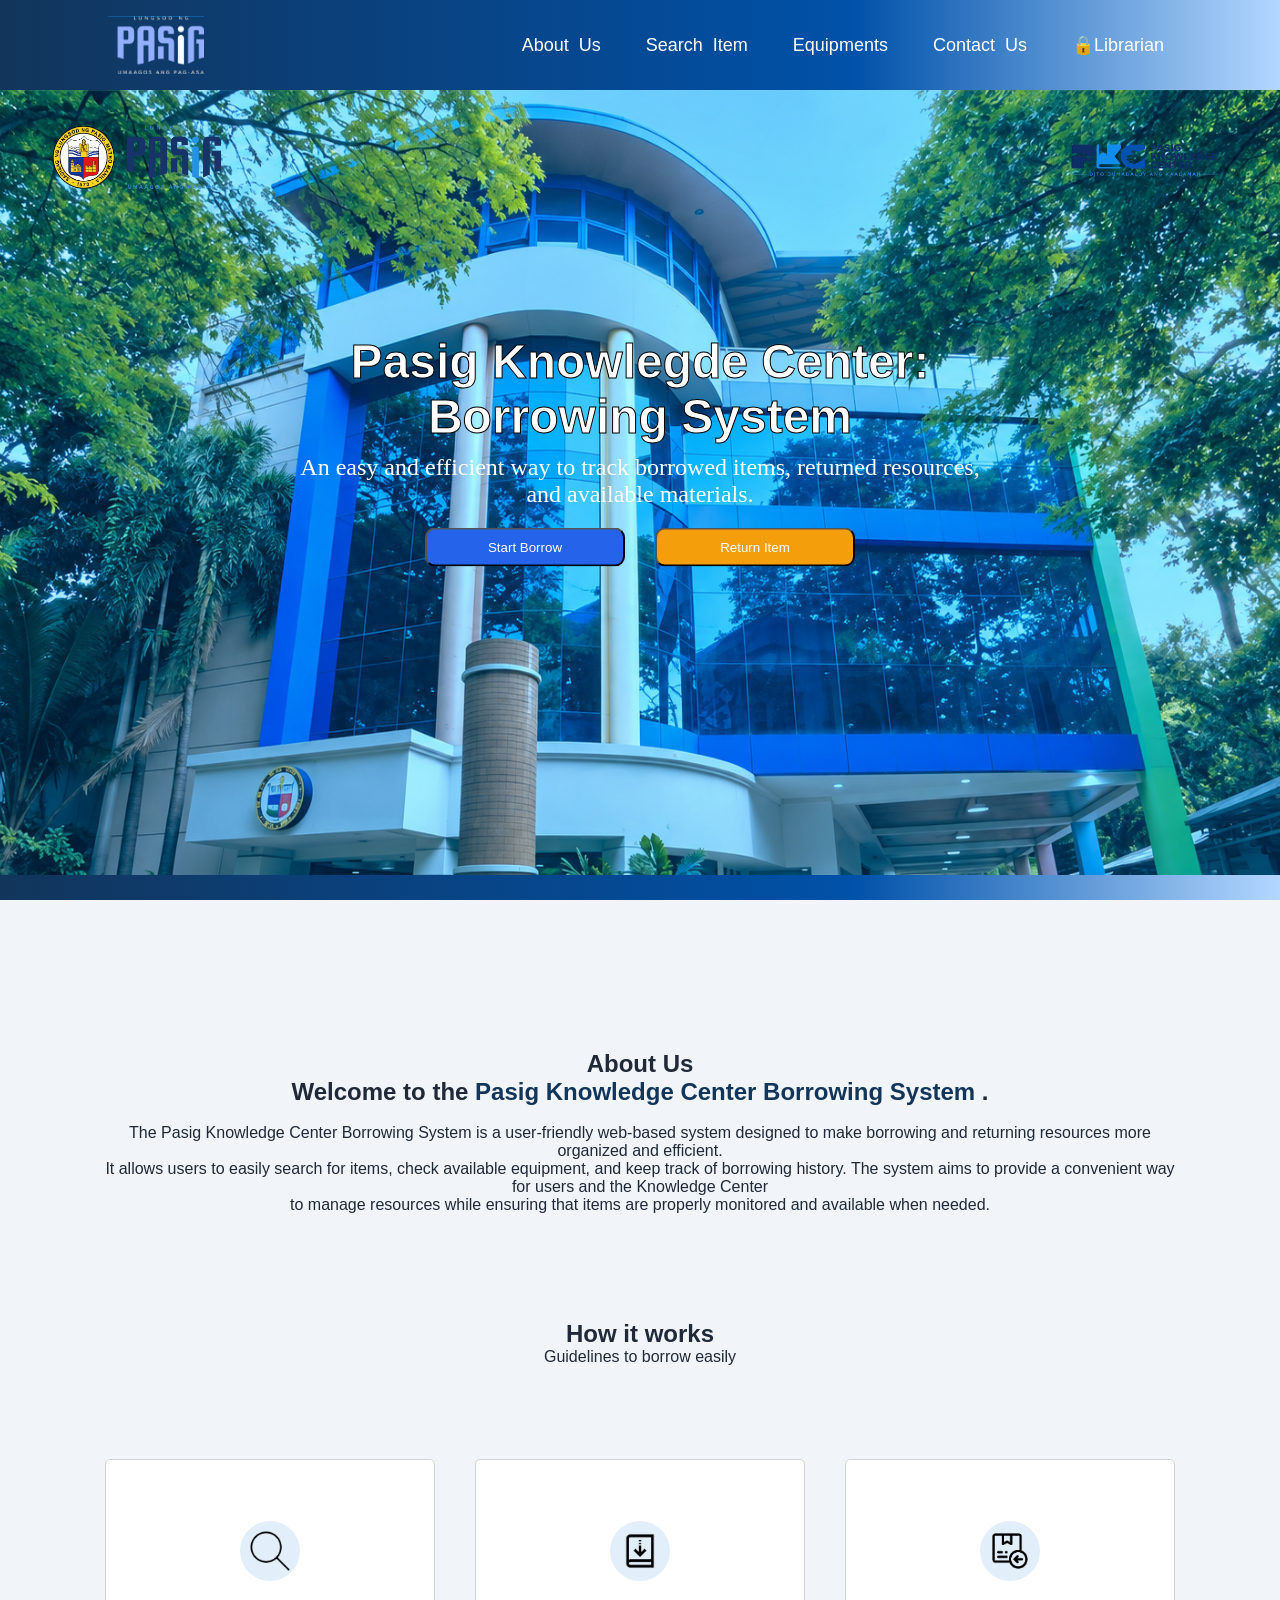
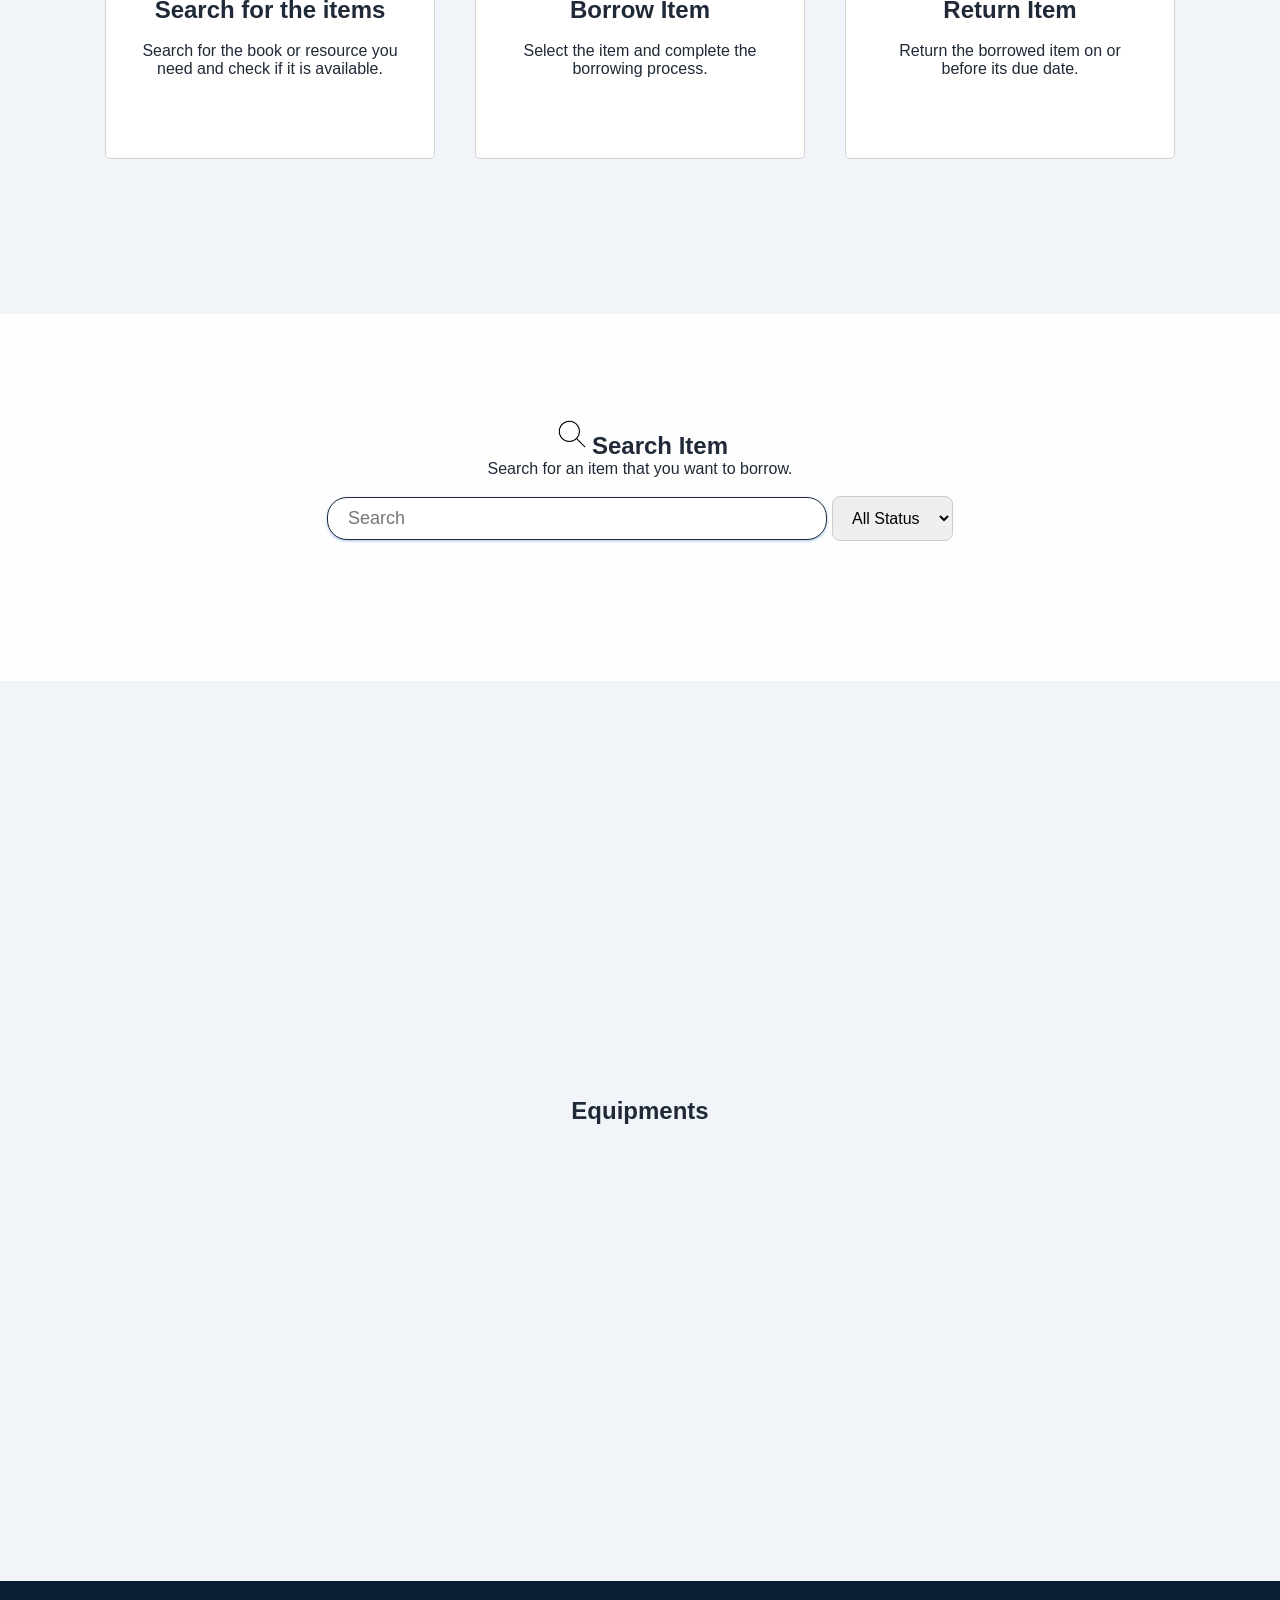
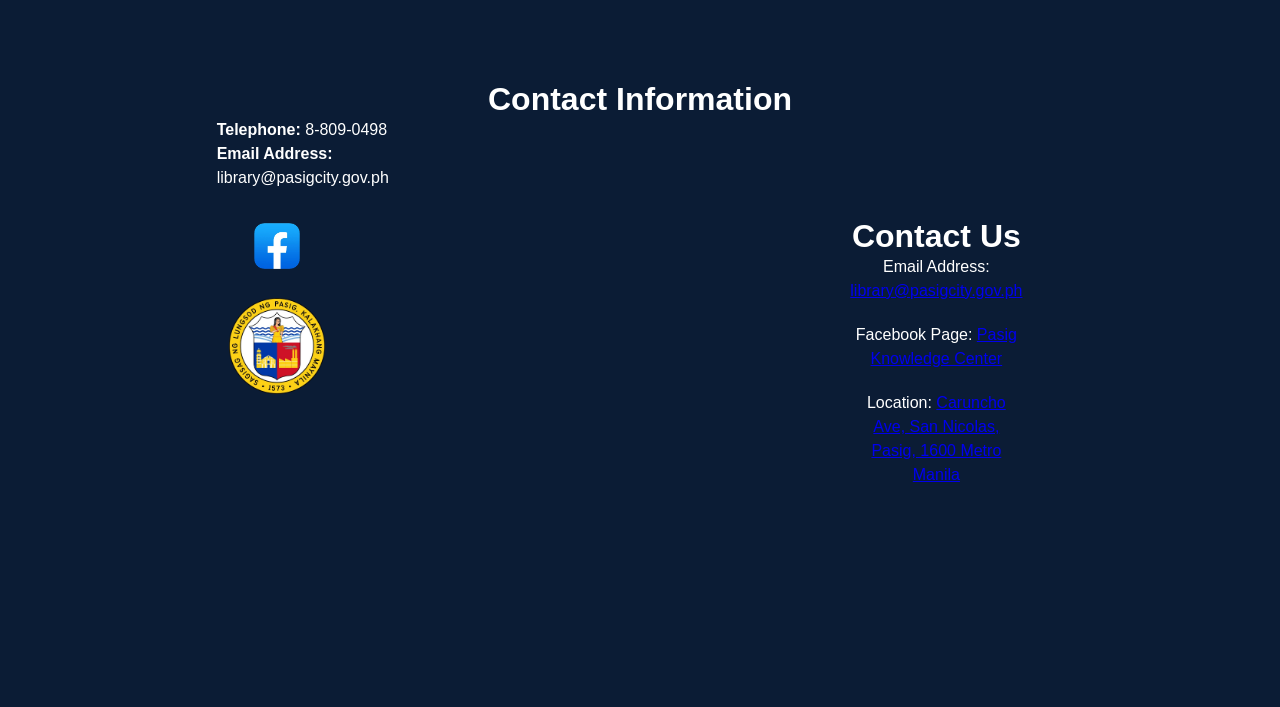
<file: index.html>
<!DOCTYPE html>
<html lang="en">
<head>
    <meta charset="UTF-8">
    <meta name="viewport" content="width=device-width, initial-scale=1.0">
    <link rel="stylesheet" href="style.css">
    <title>Borrowing System</title>
</head>
<body>
    <div class="banner">
        <div class="navbar"> 
            <img src="pasiglogo.png">
            <nav class="menu">
                <a href="#about">About Us</a>
                <a href="#search">Search Item</a>
                <a href="#equip">Equipments</a>
                <a href="#contact">Contact Us</a>
                <a href="library-update.html">🔒Librarian</a>
            </nav>
        </div>

        <!--Cover Page-->
        <div class="cover">
            <div class="background-image">
                <img src="covering.png"> 
            </div>
            <div class="pasig-logo">
                <img src="twologos.png">
                <img src="pkc.png">
            </div>

            <!--Cover Content-->
            <div class="cover-content">
                <h1>Pasig Knowlegde Center:
                    <br>
                     Borrowing System
                </h1>

                <p>
                    An easy and efficient way to track borrowed items,
                    returned resources, 
                    <br>
                    and available materials.
                </p>

                <!--Button-->
                <div class="cover-buttons">
                    <input type="button" value="Start Borrow" onclick="startBorrowbtn()">
                    <input type="button" value="Return Item" onclick="returnBorrowbtn()">    
                </div>
                    
            </div>
        </div>
    </div>

    <section id="about" class="section">
        <div class="section-content">
            <div class="about-content">
                <h1>About Us</h1>
                <h2>Welcome to the <strong style="color: #12355b;"> Pasig Knowledge Center
                Borrowing System</strong> .</h2><br>
                <p>
                    The Pasig Knowledge Center Borrowing System is a user-friendly web-based system designed 
                    to make borrowing and returning resources more organized and efficient. 
                <br>
                    It allows users to easily search for items, check available equipment, and keep track of borrowing history. 
                    The system aims to provide a convenient way for users and the Knowledge Center 
                <br>
                    to manage resources while ensuring that items are properly monitored and available when needed.
                </p><br>
            </div>

            <br>
            <h1> How it works</h1>
                <p> Guidelines to borrow easily </p><br>
            <div class="guidelines">
                <div class="step-card">
                    <div class="icon">
                        <img src="search.png">
                    </div>
                    <h2> Search for the items</h2><br>
                    <p>Search for the book or resource you need and check if it is available.</p>
                </div>
                <div class="step-card">
                    <div class="icon">
                        <img src="borrow.png">
                    </div>
                    <h2> Borrow Item</h2><br>
                    <p>Select the item and complete the borrowing process.</p>
                </div>
                <div class="step-card">
                    <div class="icon">
                        <img src="return.png">
                    </div>
                    <h2> Return Item</h2><br>
                    <p>Return the borrowed item on or before its due date.</p>
                </div>
            </div>

        </div>
    </section>

    <section id="search" class="section">
        <div class="section-content">
            <div class="search-container">
                <h1><img src="search.png">Search Item</h1>
                <p> Search for an item that you want to borrow.</p><br>
                <div class="search-head">
                    <div class="search-controls">
                        <input type="search" id="search-item" placeholder="Search">
                        <select id="item-status">
                            <option value="all"> All Status</option>
                            <option value="available"> Available </option>
                            <option value="borrowed"> Borrowed</option>
                        </select>
                    </div>
                </div>
            </div>
            

            <!--list of items-->
            <div class="item-list" id="homeItems"></div>
            <!--NOT FOUND-->
            <p id="noResults"> No items Found.</p>
        </div>
    </section>

    <section id="equip" class="section">
        <div class="section-content">
            <div class="equip-container">
                <h1>Equipments</h1>
            </div>
            <!-- Equipment Cards -->
             <div class="equip-list" id="homeEquipments"></div>
        </div>
    </section>


    <section id="contact" class="section">
        <div class="section-content">
            <div class="contactUs-container">
                <h1>Contact Information</h1>
                <div class="contact-content">
                    <div class="Phonecontact">
                        <p><strong>Telephone:</strong> 8-809-0498<br>
                            <strong>Email Address:</strong> library@pasigcity.gov.ph
                        </p>
                        <a href="https://www.facebook.com/profile.php?id=61583288685740" title="Go to facebook">
                            <img src="fblogo.png" alt="facebook Page">
                        </a>
                        <br>
                        <img src="psgseal.png">
                    </div>
                    <div class="contactInfo">
            <section id="contact" class="section">
                <div class="section-content">
                    <center><h1>Contact Us</h1> </center>
                    <p>Email Address: <a href="library@pasigcity.gov.ph">library@pasigcity.gov.ph</a></p>
                    <p>Facebook Page: <a href="https://www.facebook.com/profile.php?id=61583288685740" target="_blank">Pasig Knowledge Center</a></p> 
                    <p>Location: <a href="https://www.google.com/maps/place/Pasig+Knowledge+Center/@14.5611719,121.0783257,17z/
                    data=!3m1!4b1!4m6!3m5!1s0x3397c878bbee221b:0x4025cbb80e104ddd!8m2!3d14.5611719!4d121.0783257!16s%2Fg%2F1tczg_v4?
                    entry=ttu&g_ep=EgoyMDI2MDkzMC4wIKXMDSoASAFQAw%3D%3D" target="_blank">Caruncho Ave, San Nicolas, Pasig, 1600 Metro Manila</a></p>
           
                </div>
            </section>
                </div>
            </div>
        </div>
    </section>
    <script src="script.js"></script>
</body>
</html>
</file>
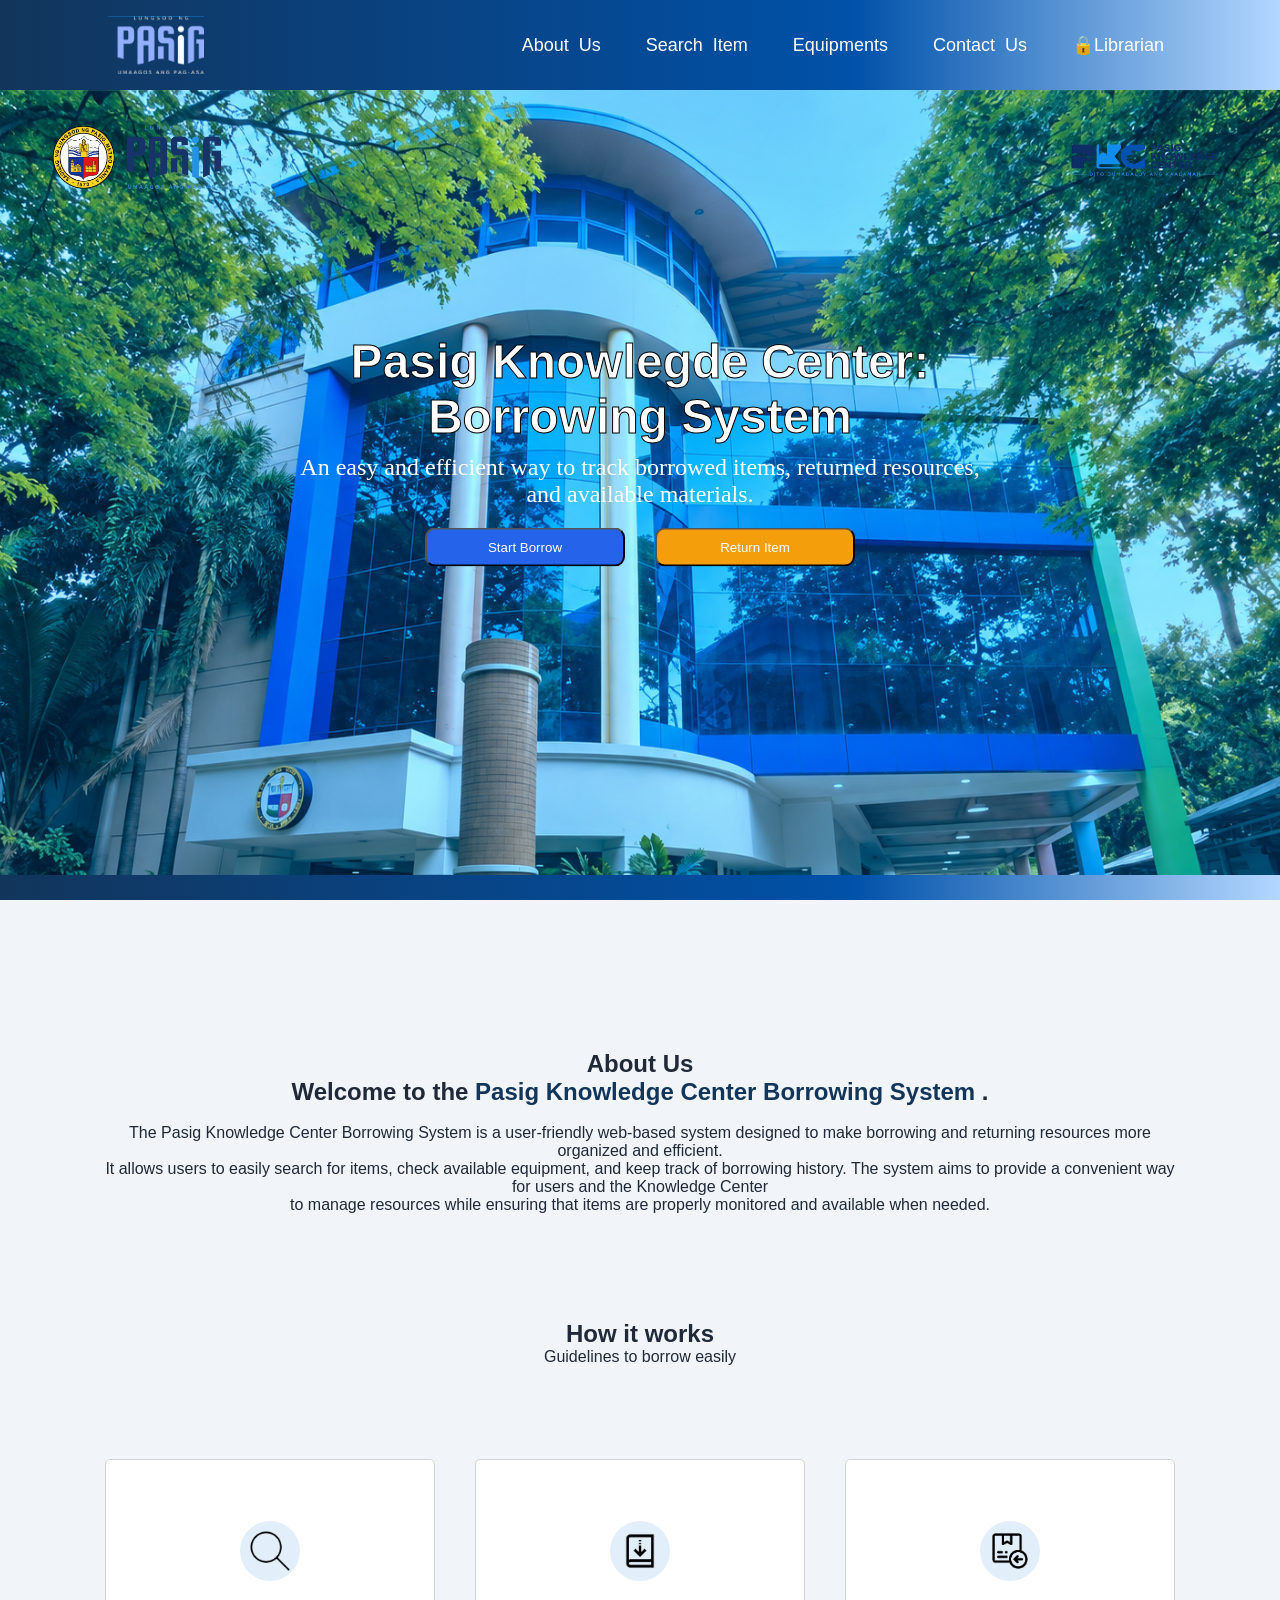
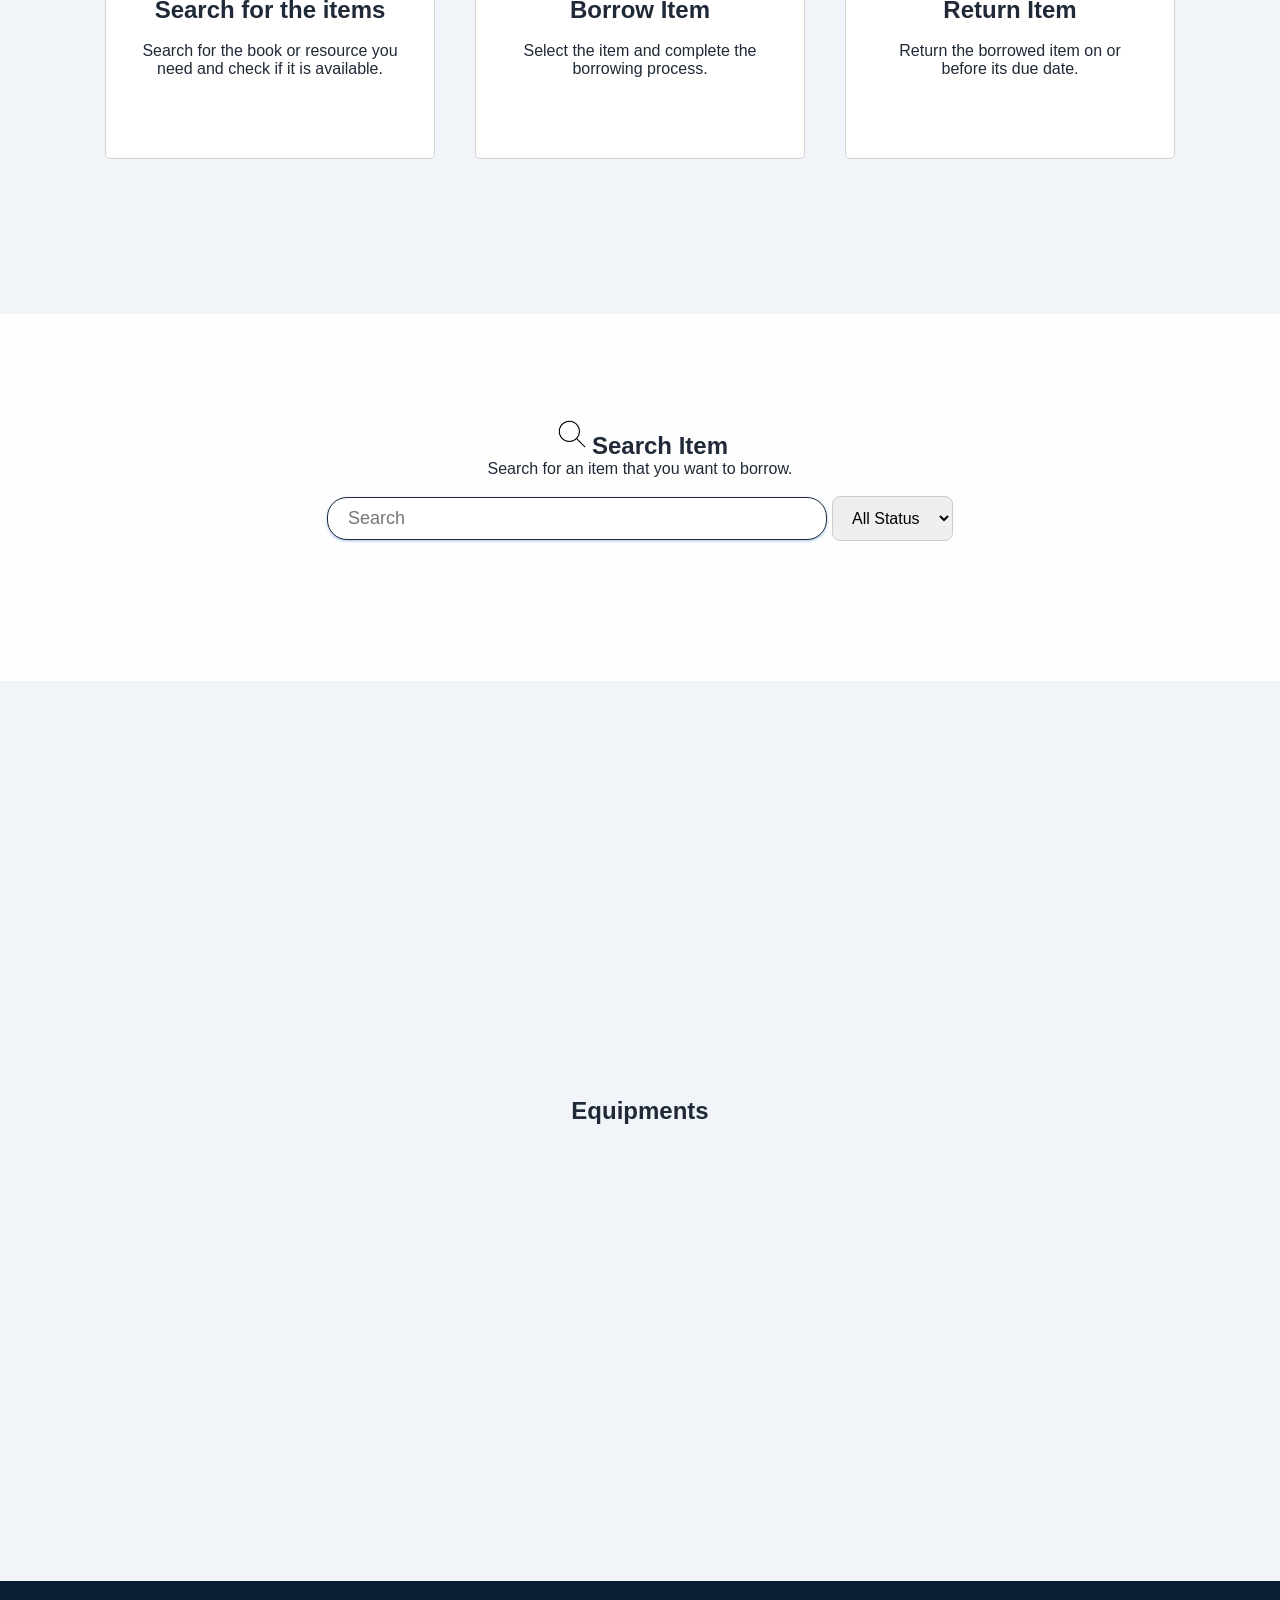
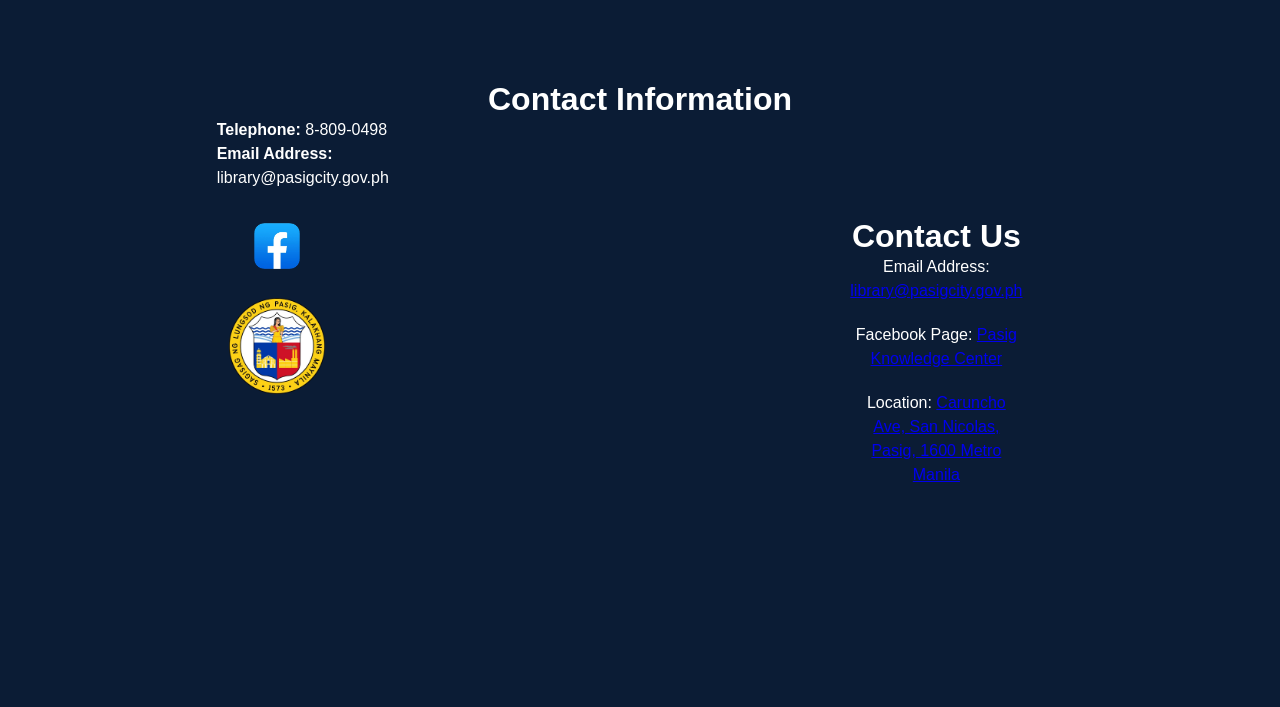
<file: School Borrowing System(100%)/index.html>
<!DOCTYPE html>
<html lang="en">
<head>
    <meta charset="UTF-8">
    <meta name="viewport" content="width=device-width, initial-scale=1.0">
    <link rel="stylesheet" href="style.css">
    <title>Borrowing System</title>
</head>
<body>
    <div class="banner">
        <div class="navbar"> 
            <img src="pasiglogo.png">
            <nav class="menu">
                <a href="#about">About Us</a>
                <a href="#search">Search Item</a>
                <a href="#equip">Equipments</a>
                <a href="#contact">Contact Us</a>
                <a href="library-update.html">🔒Librarian</a>
            </nav>
        </div>

        <!--Cover Page-->
        <div class="cover">
            <div class="background-image">
                <img src="covering.png"> 
            </div>
            <div class="pasig-logo">
                <img src="twologos.png">
                <img src="pkc.png">
            </div>

            <!--Cover Content-->
            <div class="cover-content">
                <h1>Pasig Knowlegde Center:
                    <br>
                     Borrowing System
                </h1>

                <p>
                    An easy and efficient way to track borrowed items,
                    returned resources, 
                    <br>
                    and available materials.
                </p>

                <!--Button-->
                <div class="cover-buttons">
                    <input type="button" value="Start Borrow" onclick="startBorrowbtn()">
                    <input type="button" value="Return Item" onclick="returnBorrowbtn()">    
                </div>
                    
            </div>
        </div>
    </div>

    <section id="about" class="section">
        <div class="section-content">
            <div class="about-content">
                <h1>About Us</h1>
                <h2>Welcome to the <strong style="color: #12355b;"> Pasig Knowledge Center
                Borrowing System</strong> .</h2><br>
                <p>
                    The Pasig Knowledge Center Borrowing System is a user-friendly web-based system designed 
                    to make borrowing and returning resources more organized and efficient. 
                <br>
                    It allows users to easily search for items, check available equipment, and keep track of borrowing history. 
                    The system aims to provide a convenient way for users and the Knowledge Center 
                <br>
                    to manage resources while ensuring that items are properly monitored and available when needed.
                </p><br>
            </div>

            <br>
            <h1> How it works</h1>
                <p> Guidelines to borrow easily </p><br>
            <div class="guidelines">
                <div class="step-card">
                    <div class="icon">
                        <img src="search.png">
                    </div>
                    <h2> Search for the items</h2><br>
                    <p>Search for the book or resource you need and check if it is available.</p>
                </div>
                <div class="step-card">
                    <div class="icon">
                        <img src="borrow.png">
                    </div>
                    <h2> Borrow Item</h2><br>
                    <p>Select the item and complete the borrowing process.</p>
                </div>
                <div class="step-card">
                    <div class="icon">
                        <img src="return.png">
                    </div>
                    <h2> Return Item</h2><br>
                    <p>Return the borrowed item on or before its due date.</p>
                </div>
            </div>

        </div>
    </section>

    <section id="search" class="section">
        <div class="section-content">
            <div class="search-container">
                <h1><img src="search.png">Search Item</h1>
                <p> Search for an item that you want to borrow.</p><br>
                <div class="search-head">
                    <div class="search-controls">
                        <input type="search" id="search-item" placeholder="Search">
                        <select id="item-status">
                            <option value="all"> All Status</option>
                            <option value="available"> Available </option>
                            <option value="borrowed"> Borrowed</option>
                        </select>
                    </div>
                </div>
            </div>
            

            <!--list of items-->
            <div class="item-list" id="homeItems"></div>
            <!--NOT FOUND-->
            <p id="noResults"> No items Found.</p>
        </div>
    </section>

    <section id="equip" class="section">
        <div class="section-content">
            <div class="equip-container">
                <h1>Equipments</h1>
            </div>
            <!-- Equipment Cards -->
             <div class="equip-list" id="homeEquipments"></div>
        </div>
    </section>


    <section id="contact" class="section">
        <div class="section-content">
            <div class="contactUs-container">
                <h1>Contact Information</h1>
                <div class="contact-content">
                    <div class="Phonecontact">
                        <p><strong>Telephone:</strong> 8-809-0498<br>
                            <strong>Email Address:</strong> library@pasigcity.gov.ph
                        </p>
                        <a href="https://www.facebook.com/profile.php?id=61583288685740" title="Go to facebook">
                            <img src="fblogo.png" alt="facebook Page">
                        </a>
                        <br>
                        <img src="psgseal.png">
                    </div>
                    <div class="contactInfo">
            <section id="contact" class="section">
                <div class="section-content">
                    <center><h1>Contact Us</h1> </center>
                    <p>Email Address: <a href="library@pasigcity.gov.ph">library@pasigcity.gov.ph</a></p>
                    <p>Facebook Page: <a href="https://www.facebook.com/profile.php?id=61583288685740" target="_blank">Pasig Knowledge Center</a></p> 
                    <p>Location: <a href="https://www.google.com/maps/place/Pasig+Knowledge+Center/@14.5611719,121.0783257,17z/
                    data=!3m1!4b1!4m6!3m5!1s0x3397c878bbee221b:0x4025cbb80e104ddd!8m2!3d14.5611719!4d121.0783257!16s%2Fg%2F1tczg_v4?
                    entry=ttu&g_ep=EgoyMDI2MDkzMC4wIKXMDSoASAFQAw%3D%3D" target="_blank">Caruncho Ave, San Nicolas, Pasig, 1600 Metro Manila</a></p>
           
                </div>
            </section>
                </div>
            </div>
        </div>
    </section>
    <script src="script.js"></script>
</body>
</html>
</file>
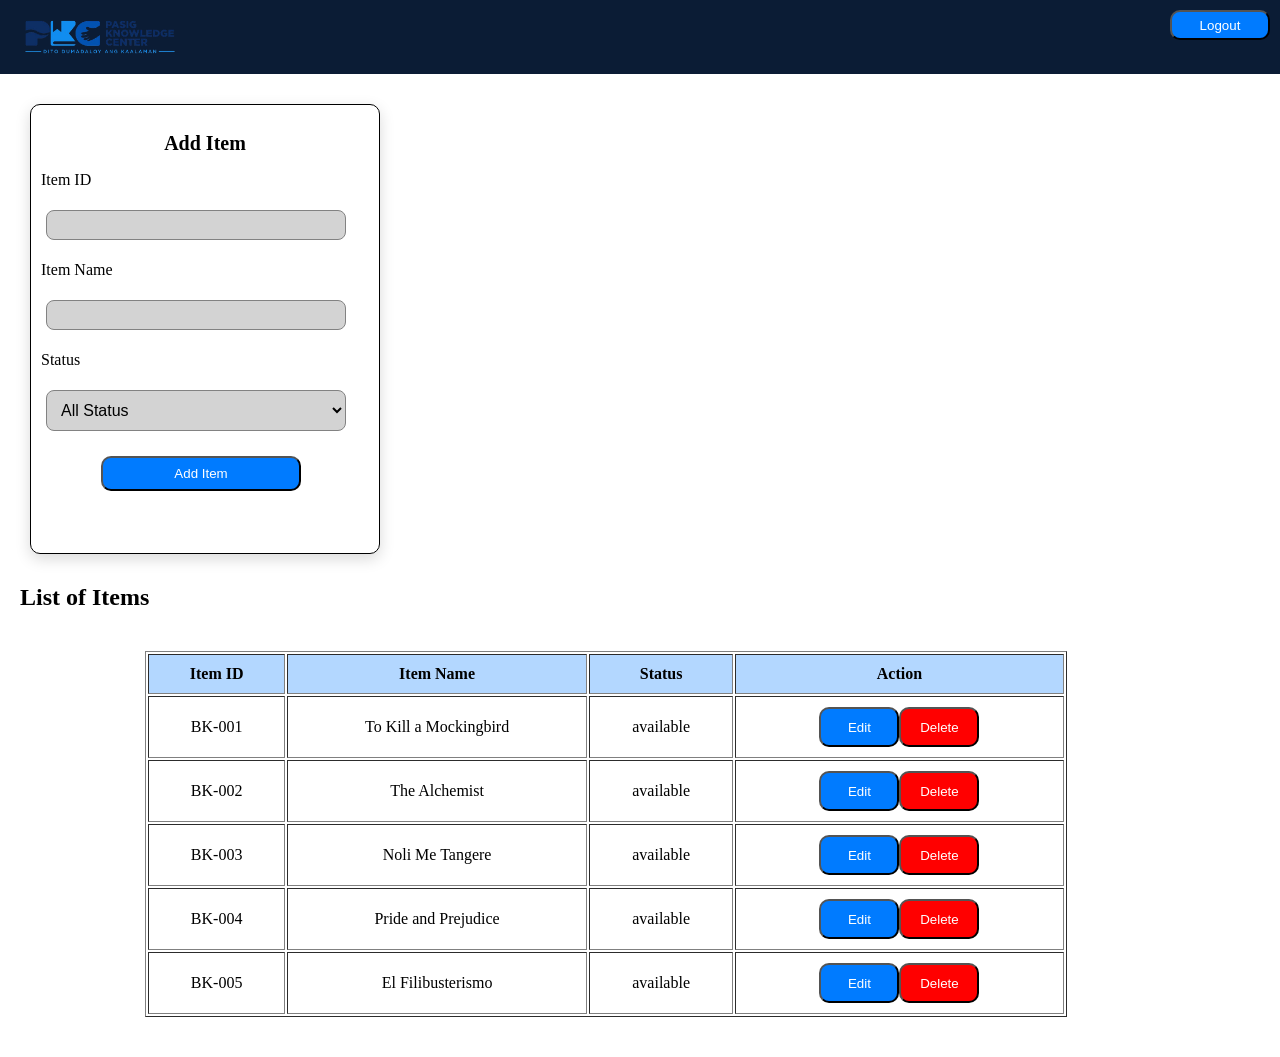
<file: library-update.html>
<html>
    <body>
        
        <style>
            body {
                margin: 0;
                padding: 0;
            }
            .lib-banner {
                background-color: #0B1C35;
                display: flex;
                justify-content: space-between;
                padding: 0;
                margin-top: 0;
            }
            .lib-banner img {
                width: 200px;
            }
            .lib-banner input {
                width: 100px;
                height: 30px;
                padding: 0;
                margin: 10px;
                justify-content: center;
                align-items: center;
                text-align: center;
                background-color: #007bff;
                color: white;
                border-radius: 10px;
            }
            .dashboard h1 {
                padding: 0px;
                margin: 20px;
                font-family: 'Times New Roman', Times, serif;
                font-size: 24px;
            }
            thead {
                background-color: #b3d7ff;
                text-align: center;
                justify-content: center;
                padding: 10px;
                margin: 10px;
            }
            table {
                width: 80%;
                justify-content: center;
                text-align: center;
                align-items: center;
                margin: 10px;
            }
            .table {
                width: 90%;
                display: flex;
                justify-content: center;
                padding: 10px;
                margin: 20px 20px;
                align-items: center;
            }
            tbody input:first-child {
                background-color: #007bff;
                width: 80px;
                height: 40px;
                color: white;
                border-radius: 10px;
            }
            tbody input:last-child{
                background-color: red;
                width: 80px;
                height: 40px;
                color: white;
                border-radius: 10px;
            }
            .inputBook {
                box-sizing: border-box;
                padding: 10px;
                border: 1px solid black;
                border-radius: 10px;
                box-shadow: 0 5px 15px rgba(0, 0, 0, 0.15);
                width: 350px;
                height: 450px;
                justify-content: center;
                align-items: center;
                margin: 30px ;
            }
            .inputBook h2{
                text-align: center;
                font-size: 20px;
            }
            .inputBook input[type="text"],
            .inputBook select {
                width: 300px;
                padding: 10px;
                margin: 5px;
                border: 1px solid #828282;
                background-color: lightgray;
                border-radius: 8px;
                font-size: 16px;
            }    
            .inputBook input[type="button"] {
                background-color: #007bff;
                color: white;
                height: 35px;
                width: 200px;
                margin: 20px 60px;
            }              
            .inputBook input{
                width: 250px;
                height: 30px;
                border-radius: 10px;
                justify-content: center;
                align-items: center;
                padding: 5px;
                margin: 5px;
            }
        </style>
        <div class="lib-banner">
            <img src="pkc.png">
            <input type="button" value="Logout" onclick="logoutBtn()">
        </div>
        <div class="dashboard">
            <div class="inputBook">
                <h2>Add Item</h2>
                <p>Item ID</p>
                <input type="text" id="ItemID">
                <p>Item Name</p>
                <input type="text" id="ItemName"><br>
                <p>Status</p>
                <select id="item-status">
                    <option value="all"> All Status</option>
                    <option value="available"> Available </option>
                    <option value="borrowed"> Borrowed</option>
                </select><br>
                <input type="button" value="Add Item" id="addItem" onclick="addItem()">
            </div>
            <div class="listItem">
                <h1> List of Items</h1>
            </div>
            <div class="table">
                <table border="1" cellpadding="10">
                    <thead>
                        <tr>
                            <th>Item ID</th>
                            <th>Item Name</th>
                            <th>Status</th>
                            <th>Action</th>
                        </tr>
                    </thead>
                    
                    <tbody id="itemTable">    
                    </tbody>
                </table>
                
            </div>
        </div>
        
        <script src="script.js"> </script>
    </body>
</html>
</file>
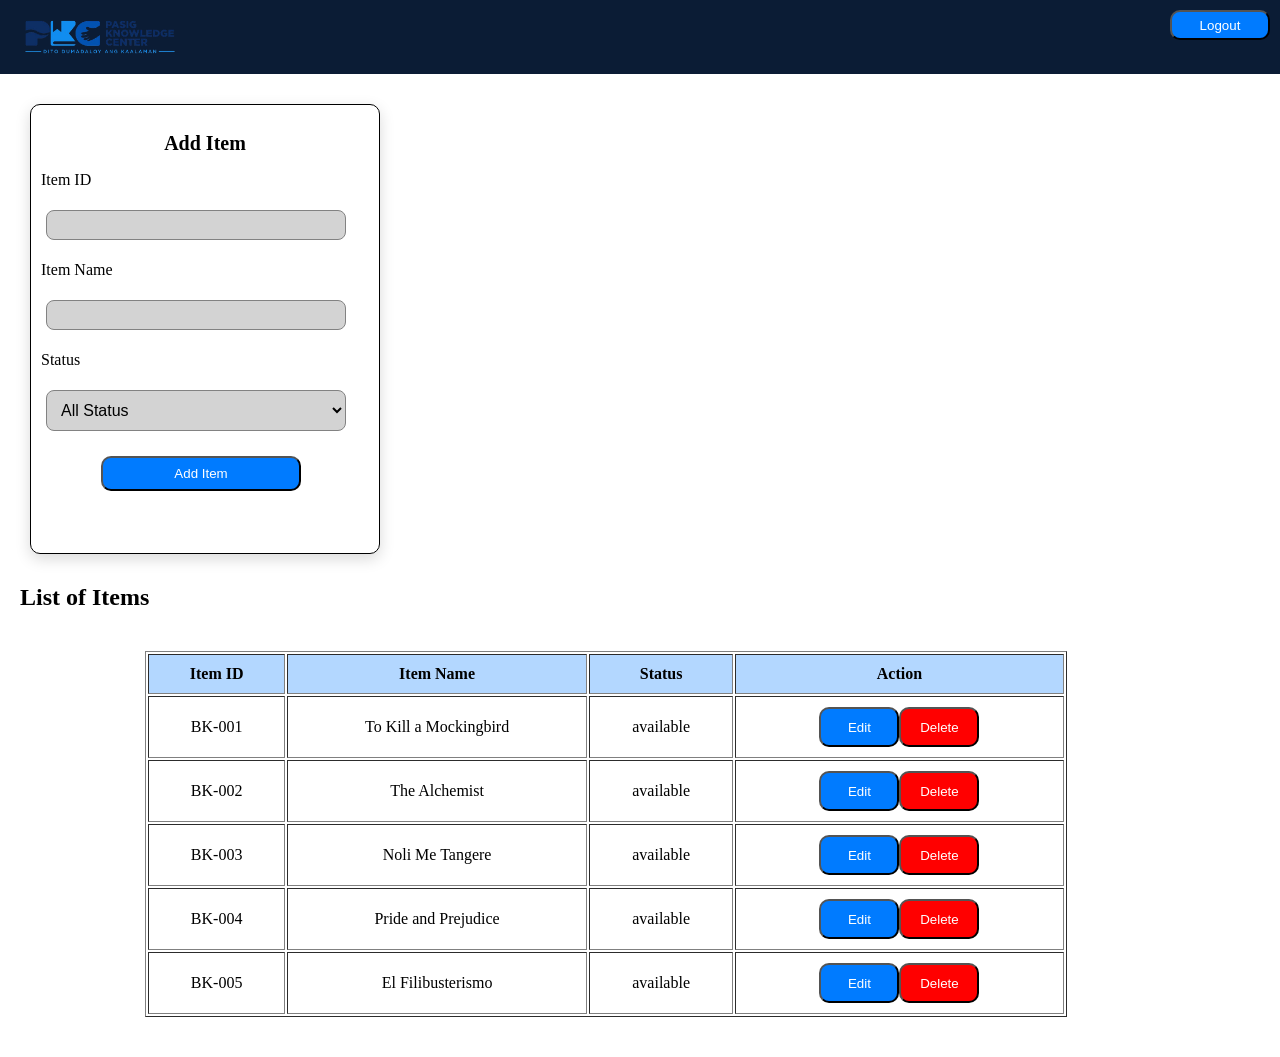
<file: School Borrowing System(100%)/library-update.html>
<html>
    <body>
        
        <style>
            body {
                margin: 0;
                padding: 0;
            }
            .lib-banner {
                background-color: #0B1C35;
                display: flex;
                justify-content: space-between;
                padding: 0;
                margin-top: 0;
            }
            .lib-banner img {
                width: 200px;
            }
            .lib-banner input {
                width: 100px;
                height: 30px;
                padding: 0;
                margin: 10px;
                justify-content: center;
                align-items: center;
                text-align: center;
                background-color: #007bff;
                color: white;
                border-radius: 10px;
            }
            .dashboard h1 {
                padding: 0px;
                margin: 20px;
                font-family: 'Times New Roman', Times, serif;
                font-size: 24px;
            }
            thead {
                background-color: #b3d7ff;
                text-align: center;
                justify-content: center;
                padding: 10px;
                margin: 10px;
            }
            table {
                width: 80%;
                justify-content: center;
                text-align: center;
                align-items: center;
                margin: 10px;
            }
            .table {
                width: 90%;
                display: flex;
                justify-content: center;
                padding: 10px;
                margin: 20px 20px;
                align-items: center;
            }
            tbody input:first-child {
                background-color: #007bff;
                width: 80px;
                height: 40px;
                color: white;
                border-radius: 10px;
            }
            tbody input:last-child{
                background-color: red;
                width: 80px;
                height: 40px;
                color: white;
                border-radius: 10px;
            }
            .inputBook {
                box-sizing: border-box;
                padding: 10px;
                border: 1px solid black;
                border-radius: 10px;
                box-shadow: 0 5px 15px rgba(0, 0, 0, 0.15);
                width: 350px;
                height: 450px;
                justify-content: center;
                align-items: center;
                margin: 30px ;
            }
            .inputBook h2{
                text-align: center;
                font-size: 20px;
            }
            .inputBook input[type="text"],
            .inputBook select {
                width: 300px;
                padding: 10px;
                margin: 5px;
                border: 1px solid #828282;
                background-color: lightgray;
                border-radius: 8px;
                font-size: 16px;
            }    
            .inputBook input[type="button"] {
                background-color: #007bff;
                color: white;
                height: 35px;
                width: 200px;
                margin: 20px 60px;
            }              
            .inputBook input{
                width: 250px;
                height: 30px;
                border-radius: 10px;
                justify-content: center;
                align-items: center;
                padding: 5px;
                margin: 5px;
            }
        </style>
        <div class="lib-banner">
            <img src="pkc.png">
            <input type="button" value="Logout" onclick="logoutBtn()">
        </div>
        <div class="dashboard">
            <div class="inputBook">
                <h2>Add Item</h2>
                <p>Item ID</p>
                <input type="text" id="ItemID">
                <p>Item Name</p>
                <input type="text" id="ItemName"><br>
                <p>Status</p>
                <select id="item-status">
                    <option value="all"> All Status</option>
                    <option value="available"> Available </option>
                    <option value="borrowed"> Borrowed</option>
                </select><br>
                <input type="button" value="Add Item" id="addItem" onclick="addItem()">
            </div>
            <div class="listItem">
                <h1> List of Items</h1>
            </div>
            <div class="table">
                <table border="1" cellpadding="10">
                    <thead>
                        <tr>
                            <th>Item ID</th>
                            <th>Item Name</th>
                            <th>Status</th>
                            <th>Action</th>
                        </tr>
                    </thead>
                    
                    <tbody id="itemTable">    
                    </tbody>
                </table>
                
            </div>
        </div>
        
        <script src="script.js"> </script>
    </body>
</html>
</file>
<file: style.css>
* {
    margin: 0;
    padding: 0;
    box-sizing: border-box;
}
html {
    scroll-behavior: smooth;
    scroll-padding-top: 20px;
}
body {
    margin: 0;
    padding: 0;
    background-color: #F1F5F9;
    font-family: Arial, Helvetica, sans-serif;
    color: #1F2937;
    display: block;
}

.banner {
    background: linear-gradient(to right ,#12355B,#094382, #0051A9, #B3D7FF);
    width: 100%;
    height: 100vh;
    position:relative;
    overflow: hidden;
}
.navbar {
    padding: 5px 0px;
    width: 85%;
    margin: 0 auto;
    height: 90px;
    display: flex;
    align-items: center;
    justify-content: space-between;
    position: relative;
    z-index: 10;
}
img {
    padding: 2px;
    width: 100px;
    height: auto;
    margin: 10px;
}
.menu {
    margin: 0;
    padding: 0;
    display: flex;
    align-items: center;
    gap: 5px;
}
.menu a {
    color: white;
    font-family: Arial, Helvetica, sans-serif;
    font-size: large;
    word-spacing: 5px;
    padding: 10px 15px;
    text-decoration: none;
    margin: 5px;
    white-space: nowrap;
    transition: 0.3s;
}
.menu a.active {
    color: white;
    background-color: #12355B;
    padding: 10px 15px;
    margin: 10px;
    border-radius: 10px;
}
.menu a:hover {
    color: white;
    background-color: #12355B;
    opacity: 50%;
    padding: 10px 15px;
    margin: 5px;
    border-radius: 10px;
    word-spacing: 5px;
    font-size: large;
}
.background-image {
    position: absolute;
    width: 100%;
    height: 100%;
    padding: 0;
    margin: 0;
}

.background-image img {
    width: 100%;
    height: 785px;
    object-fit: cover;
    padding: 0;
    margin: 0;
}
.pasig-logo {
    position: absolute;
    top: 100px;
    left: 25px;
    right: 25px;
    padding: 10px;
    display: flex;
    justify-content: space-between;
    align-items: flex-start;
    z-index: 3;
}
.pasig-logo img {
    width: 200px;
    height: 100px;
    object-fit: contain;
    margin: 0;
}
.cover-content {
    position: absolute;
    top: 50%;
    left: 50%;
    transform: translate(-50%, -50%);
    width: 100%;
    text-align: center;
    color: white;
    z-index: 3;
}
.cover-content h1 {
    font-size: 48px;
    -webkit-text-stroke: 1px black ;
    font-weight: bold;
    margin-bottom: 10px;

}
.cover-content p {
    font-family: Georgia, 'Times New Roman', Times, serif;
    font-size: 24px;
    margin-bottom: 10px;

}
.cover-buttons {
    display: flex;
    justify-content: center;
    gap: 30px;
    margin-top: 20px;
}
.cover-buttons input:first-child {
    background-color: #2563EB;
    color: white;
    padding: 10px;
    width: 200px;
    border-radius: 10px;
}

.cover-buttons input:last-child {
    background-color: #F59E0B;
    color: white;
    padding: 10px;
    width: 200px;
    border-radius: 10px;
}
.start-borrowing {
    background-color: #2E86DE;
    color: white;
    font-weight: bold;
    padding: 15px;
    margin: 5px;
    border-radius: 10px;
    text-decoration: none;
}
.returned-item {
    background-color: #F59E0B;
    color: white;
    font-weight: bold;
    padding: 15px;
    margin: 5px;
    border-radius: 10px;
    text-decoration: none;
}
.section {
    width: 100%;
    min-height: 100vh;
    padding: 100px 50px;
    display: flex;
    justify-content: center;
    align-items: center;
    text-align: center;
}
#about {
    display: flex;
    justify-content: center;
    padding: 80px 50px;
}
.about-content {
    padding: 70px 50px;
}
.guidelines {
    display: flex;
    justify-content: center;
    flex-direction: row;
    width: 100%;
    gap: 30px;
    padding: 70px 50px;
}
.step-card {
    width: 50%;
    min-height: 300px;
    background-color: white;
    border-color: rgb(124, 122, 122);
    border: 1px solid lightgray;
    border-radius: 5px;
    padding:10px 30px 30px;
    margin: 5px;
    display: flex;
    flex-direction: column;
    justify-content: center;
}

.icon {
    width: 60px;
    height: 60px;
    margin: 0 auto 15px;
    border-radius: 50%;
    background-color: #e2effb;

    display: flex;
    align-items: center;
    justify-content: center;
}
.icon img {
    width: 50px;
    padding: 3px;
    margin: 5px;
}
.search-bar {
    padding: 10px 15px;
    margin-left: 50px;
    position: relative;
}
#search {
    min-height: 30%;
    background-color: rgb(254, 254, 254);
}

.search-controls{
    display: flex;
    justify-content: center;
    align-items: center;
    gap: 5px;
}
.search-controls input{
    padding: 10px 20px;
    width: 500px;
    font-size: 18px;
    border-radius: 20px;
    border: 1px solid #1F2937;
    box-shadow: 0 1px 3px #a4c2ec;
    border-color: 1px #1F2937;
    transition: 0.2s ease-in-out ;

}
.search-container img {
    width: 30px;
    height: 30px;
    padding: 0;
    margin: 5px;
    
}
.search-head {
    display: flex;
    align-items: center;
    justify-content: center;
    gap: 5px;
    width: 100%;
}
.search-container select {
    padding: 12px 15px;
    border: 1px solid #ccc;
    border-radius: 8px;
    font-size: 16px;

}
.search-container select:focus {
    border: 1px solid lightgray;
    border-radius: 8px;
}
.item-list {
    display: flex;
    flex-wrap: wrap;
    justify-content: center;
    gap: 10px;
    width: 100%;
    margin: 20px;
    text-align: center;
}
.item-card {
    background-color: white;
    border: 1px solid lightblue;
    border-radius: 10px;
    width: 450px;
    min-height: 90px;
    padding: 20px 10px;
    justify-content: center;
    display: none;
    box-shadow: 0 3px 10px rgba(0, 0, 0, 0.1);
}
.item-card h2 {
    color: #12355B;
    margin: 10px;
    padding: 5px 5px;
    font-size: 12px;
}
.item-card input {
    background-color: #2E86DE;
    width: 80px;
    min-height: 30px;
    color: white;
    border: none;
    margin-top: 15px;
    margin-bottom: 10px;
    border-radius: 10px;
    font-size: 10px;
    cursor: pointer;
}
.item-card p {
    margin: 10px;
    padding: 5px 5px;
    font-size: 11px;
}
.item-card.show {
    display: flex;
}

.equip-list {
    display: flex;
    flex-wrap: wrap;
    justify-content: center;
    gap: 20px;
    width: 100%;
    margin: 10px;
    padding: 10px 10px;
    text-align: center;
}
.equip-list h2 {
    padding: 3px 2px 10px;
    margin: 5px 3px;
    text-align: left;
    font-size: 20px;
}
.equip-list p {
    padding: 3px 2px;
    text-align: left;
    font-size: 13px;
    
}
.equip-list input {
    background-color: white;
    color:#1F2937;
    padding: 10px 15px;
    border-radius: 10px;
    margin-top: 20px;
    width: 350px;
    font-weight: bold;
    
}
.equip-card {
    background-color: #1F2937;
    color: white;
    padding: 10px 15px;
    border-radius: 10px;
    gap: 30px;
    justify-content: center;
    width: 450px;
    margin: 10px 10px;

}
#equip {
    display: flex;
    justify-content: center;
    padding: 80px 50px;
}
.form-box {
    box-sizing: 100px;
    justify-content: center;
    text-align: left;
    display: flex;
    padding: 5px 5px;
    width: 100%;
    min-height: 100%;
    margin: 10px;
    border-radius: 10px;
    color: white;
    font-family: system-ui,'Segoe UI','Open Sans', 'Helvetica Neue', sans-serif;
    font-size: 18px;
}
.form-box h1 {
    font-size: 26px;
    text-align: center;
    margin: 10px;
    padding: 5px;
    text-align: center;
    justify-content: center;
}
.Info {
    box-sizing: 100px;
    background-color: #0B1C35;
    justify-content: center;
    text-align: left;
    padding: 5px 5px;
    width: 500px;
    min-height: 650px;
    margin: 10px;
    border-radius: 10px;
    color: white;
    font-family: system-ui,'Segoe UI','Open Sans', 'Helvetica Neue', sans-serif;
    font-size: 18px;;;

}
.Info h2 {
    font-size: 26px;
    text-align: center;
    margin: 15px ;
    padding: 10px;
    width: 450px;
    min-height: 50px;
    text-align: center;
    background-color: white;
    color: #0B1C35;
    font-style: italic;
    font-size: 18px;
    justify-content: center;
    border-radius: 5px;
}
.Info label{
    padding: 10px;
    margin: 10px;  
}
.Info input{
    padding: 5px;
    margin: 5px;  
    border-radius: 5px;
    width: 200px;
}

.button-group {
    display: flex;
    gap: 5px;
    justify-content: center;
}
#output{
    text-align: left;
    padding: 10px 25px;
    width: 100%
}
.output-card {
    box-sizing: border-box;
    background-color: white;
    justify-content: flex-start;
    text-align: center;
    padding: 5px 5px;
    display: flex;
    flex-direction: column;
    width: 500px;
    min-height: 650px;
    margin: 10px;
    border-radius: 10px;
    border: 1px solid rgb(197, 235, 248);
    color: #0B1C35;
    font-family: system-ui,'Segoe UI','Open Sans', 'Helvetica Neue', sans-serif;
    font-size: 18px;;
}
.cardLogo {
    width: 100%;
    display: flex;
    align-items: center;
    padding: 5px;
    justify-content: space-between;
    margin-bottom: 2px;
}
.cardLogo img {
    width: 100px;
    padding: 5px;
}
#qrcode {
    display: flex;
    justify-content: center;
    margin: 5px auto 5px;
    align-items: center;
}
.qr-message p{
    text-align: left;
    font-size: 12px;
    color: rgb(196, 196, 196);
    align-items: center;
    margin-left: 50px ;
}
#contact {
    background-color: #0B1C35;
    width: 100%;
    min-height: 400px;
    color: white;
    position: relative;
    overflow: hidden;
}
.contact-content {
    display: flex;
    justify-content: space-between;
    align-items: flex-start;
    width: 100%;
    gap: 0px;
    margin: 0;
    padding: 0;
}
.contactUs-container h1{
    font-size: 32px;
}
.Phonecontact {
    width: 30%;
    text-align: left;
    padding: 0;
    margin: 0;
}
.Phonecontact p{
    line-height: 1.5;
    margin-bottom: 20px;
}
.contactInfo {
    width: 30%;
    text-align: left;
    padding: 0;
}
.contactInfo p {
    line-height: 1.5;
    margin-bottom: 20px;
}
</file>
<file: School Borrowing System(100%)/style.css>
* {
    margin: 0;
    padding: 0;
    box-sizing: border-box;
}
html {
    scroll-behavior: smooth;
    scroll-padding-top: 20px;
}
body {
    margin: 0;
    padding: 0;
    background-color: #F1F5F9;
    font-family: Arial, Helvetica, sans-serif;
    color: #1F2937;
    display: block;
}

.banner {
    background: linear-gradient(to right ,#12355B,#094382, #0051A9, #B3D7FF);
    width: 100%;
    height: 100vh;
    position:relative;
    overflow: hidden;
}
.navbar {
    padding: 5px 0px;
    width: 85%;
    margin: 0 auto;
    height: 90px;
    display: flex;
    align-items: center;
    justify-content: space-between;
    position: relative;
    z-index: 10;
}
img {
    padding: 2px;
    width: 100px;
    height: auto;
    margin: 10px;
}
.menu {
    margin: 0;
    padding: 0;
    display: flex;
    align-items: center;
    gap: 5px;
}
.menu a {
    color: white;
    font-family: Arial, Helvetica, sans-serif;
    font-size: large;
    word-spacing: 5px;
    padding: 10px 15px;
    text-decoration: none;
    margin: 5px;
    white-space: nowrap;
    transition: 0.3s;
}
.menu a.active {
    color: white;
    background-color: #12355B;
    padding: 10px 15px;
    margin: 10px;
    border-radius: 10px;
}
.menu a:hover {
    color: white;
    background-color: #12355B;
    opacity: 50%;
    padding: 10px 15px;
    margin: 5px;
    border-radius: 10px;
    word-spacing: 5px;
    font-size: large;
}
.background-image {
    position: absolute;
    width: 100%;
    height: 100%;
    padding: 0;
    margin: 0;
}

.background-image img {
    width: 100%;
    height: 785px;
    object-fit: cover;
    padding: 0;
    margin: 0;
}
.pasig-logo {
    position: absolute;
    top: 100px;
    left: 25px;
    right: 25px;
    padding: 10px;
    display: flex;
    justify-content: space-between;
    align-items: flex-start;
    z-index: 3;
}
.pasig-logo img {
    width: 200px;
    height: 100px;
    object-fit: contain;
    margin: 0;
}
.cover-content {
    position: absolute;
    top: 50%;
    left: 50%;
    transform: translate(-50%, -50%);
    width: 100%;
    text-align: center;
    color: white;
    z-index: 3;
}
.cover-content h1 {
    font-size: 48px;
    -webkit-text-stroke: 1px black ;
    font-weight: bold;
    margin-bottom: 10px;

}
.cover-content p {
    font-family: Georgia, 'Times New Roman', Times, serif;
    font-size: 24px;
    margin-bottom: 10px;

}
.cover-buttons {
    display: flex;
    justify-content: center;
    gap: 30px;
    margin-top: 20px;
}
.cover-buttons input:first-child {
    background-color: #2563EB;
    color: white;
    padding: 10px;
    width: 200px;
    border-radius: 10px;
}

.cover-buttons input:last-child {
    background-color: #F59E0B;
    color: white;
    padding: 10px;
    width: 200px;
    border-radius: 10px;
}
.start-borrowing {
    background-color: #2E86DE;
    color: white;
    font-weight: bold;
    padding: 15px;
    margin: 5px;
    border-radius: 10px;
    text-decoration: none;
}
.returned-item {
    background-color: #F59E0B;
    color: white;
    font-weight: bold;
    padding: 15px;
    margin: 5px;
    border-radius: 10px;
    text-decoration: none;
}
.section {
    width: 100%;
    min-height: 100vh;
    padding: 100px 50px;
    display: flex;
    justify-content: center;
    align-items: center;
    text-align: center;
}
#about {
    display: flex;
    justify-content: center;
    padding: 80px 50px;
}
.about-content {
    padding: 70px 50px;
}
.guidelines {
    display: flex;
    justify-content: center;
    flex-direction: row;
    width: 100%;
    gap: 30px;
    padding: 70px 50px;
}
.step-card {
    width: 50%;
    min-height: 300px;
    background-color: white;
    border-color: rgb(124, 122, 122);
    border: 1px solid lightgray;
    border-radius: 5px;
    padding:10px 30px 30px;
    margin: 5px;
    display: flex;
    flex-direction: column;
    justify-content: center;
}

.icon {
    width: 60px;
    height: 60px;
    margin: 0 auto 15px;
    border-radius: 50%;
    background-color: #e2effb;

    display: flex;
    align-items: center;
    justify-content: center;
}
.icon img {
    width: 50px;
    padding: 3px;
    margin: 5px;
}
.search-bar {
    padding: 10px 15px;
    margin-left: 50px;
    position: relative;
}
#search {
    min-height: 30%;
    background-color: rgb(254, 254, 254);
}

.search-controls{
    display: flex;
    justify-content: center;
    align-items: center;
    gap: 5px;
}
.search-controls input{
    padding: 10px 20px;
    width: 500px;
    font-size: 18px;
    border-radius: 20px;
    border: 1px solid #1F2937;
    box-shadow: 0 1px 3px #a4c2ec;
    border-color: 1px #1F2937;
    transition: 0.2s ease-in-out ;

}
.search-container img {
    width: 30px;
    height: 30px;
    padding: 0;
    margin: 5px;
    
}
.search-head {
    display: flex;
    align-items: center;
    justify-content: center;
    gap: 5px;
    width: 100%;
}
.search-container select {
    padding: 12px 15px;
    border: 1px solid #ccc;
    border-radius: 8px;
    font-size: 16px;

}
.search-container select:focus {
    border: 1px solid lightgray;
    border-radius: 8px;
}
.item-list {
    display: flex;
    flex-wrap: wrap;
    justify-content: center;
    gap: 10px;
    width: 100%;
    margin: 20px;
    text-align: center;
}
.item-card {
    background-color: white;
    border: 1px solid lightblue;
    border-radius: 10px;
    width: 450px;
    min-height: 90px;
    padding: 20px 10px;
    justify-content: center;
    display: none;
    box-shadow: 0 3px 10px rgba(0, 0, 0, 0.1);
}
.item-card h2 {
    color: #12355B;
    margin: 10px;
    padding: 5px 5px;
    font-size: 12px;
}
.item-card input {
    background-color: #2E86DE;
    width: 80px;
    min-height: 30px;
    color: white;
    border: none;
    margin-top: 15px;
    margin-bottom: 10px;
    border-radius: 10px;
    font-size: 10px;
    cursor: pointer;
}
.item-card p {
    margin: 10px;
    padding: 5px 5px;
    font-size: 11px;
}
.item-card.show {
    display: flex;
}

.equip-list {
    display: flex;
    flex-wrap: wrap;
    justify-content: center;
    gap: 20px;
    width: 100%;
    margin: 10px;
    padding: 10px 10px;
    text-align: center;
}
.equip-list h2 {
    padding: 3px 2px 10px;
    margin: 5px 3px;
    text-align: left;
    font-size: 20px;
}
.equip-list p {
    padding: 3px 2px;
    text-align: left;
    font-size: 13px;
    
}
.equip-list input {
    background-color: white;
    color:#1F2937;
    padding: 10px 15px;
    border-radius: 10px;
    margin-top: 20px;
    width: 350px;
    font-weight: bold;
    
}
.equip-card {
    background-color: #1F2937;
    color: white;
    padding: 10px 15px;
    border-radius: 10px;
    gap: 30px;
    justify-content: center;
    width: 450px;
    margin: 10px 10px;

}
#equip {
    display: flex;
    justify-content: center;
    padding: 80px 50px;
}
.form-box {
    box-sizing: 100px;
    justify-content: center;
    text-align: left;
    display: flex;
    padding: 5px 5px;
    width: 100%;
    min-height: 100%;
    margin: 10px;
    border-radius: 10px;
    color: white;
    font-family: system-ui,'Segoe UI','Open Sans', 'Helvetica Neue', sans-serif;
    font-size: 18px;
}
.form-box h1 {
    font-size: 26px;
    text-align: center;
    margin: 10px;
    padding: 5px;
    text-align: center;
    justify-content: center;
}
.Info {
    box-sizing: 100px;
    background-color: #0B1C35;
    justify-content: center;
    text-align: left;
    padding: 5px 5px;
    width: 500px;
    min-height: 650px;
    margin: 10px;
    border-radius: 10px;
    color: white;
    font-family: system-ui,'Segoe UI','Open Sans', 'Helvetica Neue', sans-serif;
    font-size: 18px;;;

}
.Info h2 {
    font-size: 26px;
    text-align: center;
    margin: 15px ;
    padding: 10px;
    width: 450px;
    min-height: 50px;
    text-align: center;
    background-color: white;
    color: #0B1C35;
    font-style: italic;
    font-size: 18px;
    justify-content: center;
    border-radius: 5px;
}
.Info label{
    padding: 10px;
    margin: 10px;  
}
.Info input{
    padding: 5px;
    margin: 5px;  
    border-radius: 5px;
    width: 200px;
}

.button-group {
    display: flex;
    gap: 5px;
    justify-content: center;
}
#output{
    text-align: left;
    padding: 10px 25px;
    width: 100%
}
.output-card {
    box-sizing: border-box;
    background-color: white;
    justify-content: flex-start;
    text-align: center;
    padding: 5px 5px;
    display: flex;
    flex-direction: column;
    width: 500px;
    min-height: 650px;
    margin: 10px;
    border-radius: 10px;
    border: 1px solid rgb(197, 235, 248);
    color: #0B1C35;
    font-family: system-ui,'Segoe UI','Open Sans', 'Helvetica Neue', sans-serif;
    font-size: 18px;;
}
.cardLogo {
    width: 100%;
    display: flex;
    align-items: center;
    padding: 5px;
    justify-content: space-between;
    margin-bottom: 2px;
}
.cardLogo img {
    width: 100px;
    padding: 5px;
}
#qrcode {
    display: flex;
    justify-content: center;
    margin: 5px auto 5px;
    align-items: center;
}
.qr-message p{
    text-align: left;
    font-size: 12px;
    color: rgb(196, 196, 196);
    align-items: center;
    margin-left: 50px ;
}
#contact {
    background-color: #0B1C35;
    width: 100%;
    min-height: 400px;
    color: white;
    position: relative;
    overflow: hidden;
}
.contact-content {
    display: flex;
    justify-content: space-between;
    align-items: flex-start;
    width: 100%;
    gap: 0px;
    margin: 0;
    padding: 0;
}
.contactUs-container h1{
    font-size: 32px;
}
.Phonecontact {
    width: 30%;
    text-align: left;
    padding: 0;
    margin: 0;
}
.Phonecontact p{
    line-height: 1.5;
    margin-bottom: 20px;
}
.contactInfo {
    width: 30%;
    text-align: left;
    padding: 0;
}
.contactInfo p {
    line-height: 1.5;
    margin-bottom: 20px;
}
</file>
